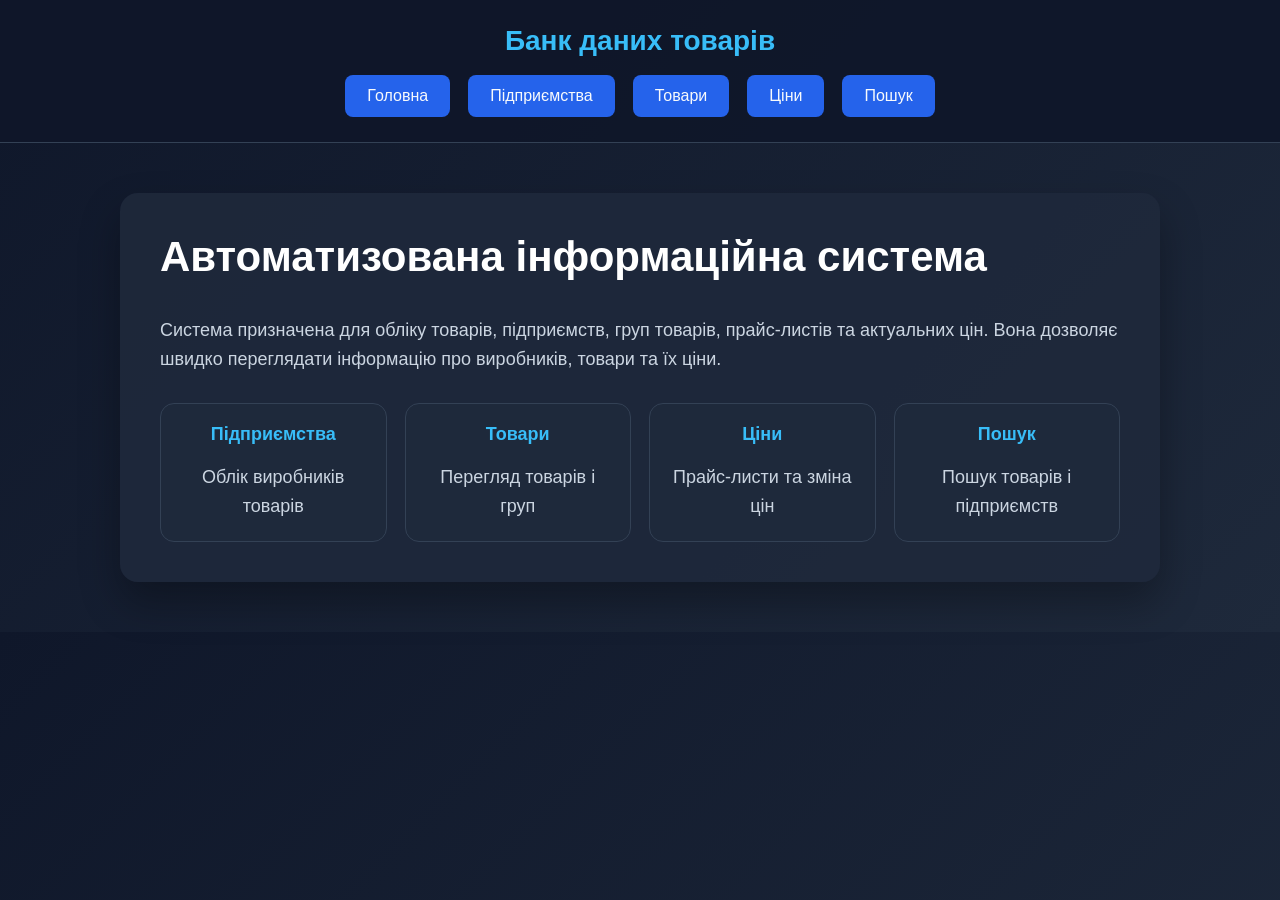
<file: index.html>
<!DOCTYPE html>
<html lang="uk">
<head>
    <meta charset="UTF-8">
    <title>Банк даних товарів</title>
    <link rel="stylesheet" href="style.css">
</head>
<body>

    <header class="header">
        <div class="logo">Банк даних товарів</div>

        <nav>
            <a href="index.html">Головна</a>
            <a href="enterprises.html">Підприємства</a>
            <a href="products.html">Товари</a>
            <a href="prices.html">Ціни</a>
            <a href="search.html">Пошук</a>
        </nav>
    </header>

    <main class="container">
        <section class="hero">
            <h1>Автоматизована інформаційна система</h1>

            <p>
                Система призначена для обліку товарів, підприємств, груп товарів,
                прайс-листів та актуальних цін. Вона дозволяє швидко переглядати
                інформацію про виробників, товари та їх ціни.
            </p>

            <div class="cards">
                <div class="card">
                    <h3>Підприємства</h3>
                    <p>Облік виробників товарів</p>
                </div>

                <div class="card">
                    <h3>Товари</h3>
                    <p>Перегляд товарів і груп</p>
                </div>

                <div class="card">
                    <h3>Ціни</h3>
                    <p>Прайс-листи та зміна цін</p>
                </div>

                <div class="card">
                    <h3>Пошук</h3>
                    <p>Пошук товарів і підприємств</p>
                </div>
            </div>
        </section>
    </main>

</body>
</html>
</file>
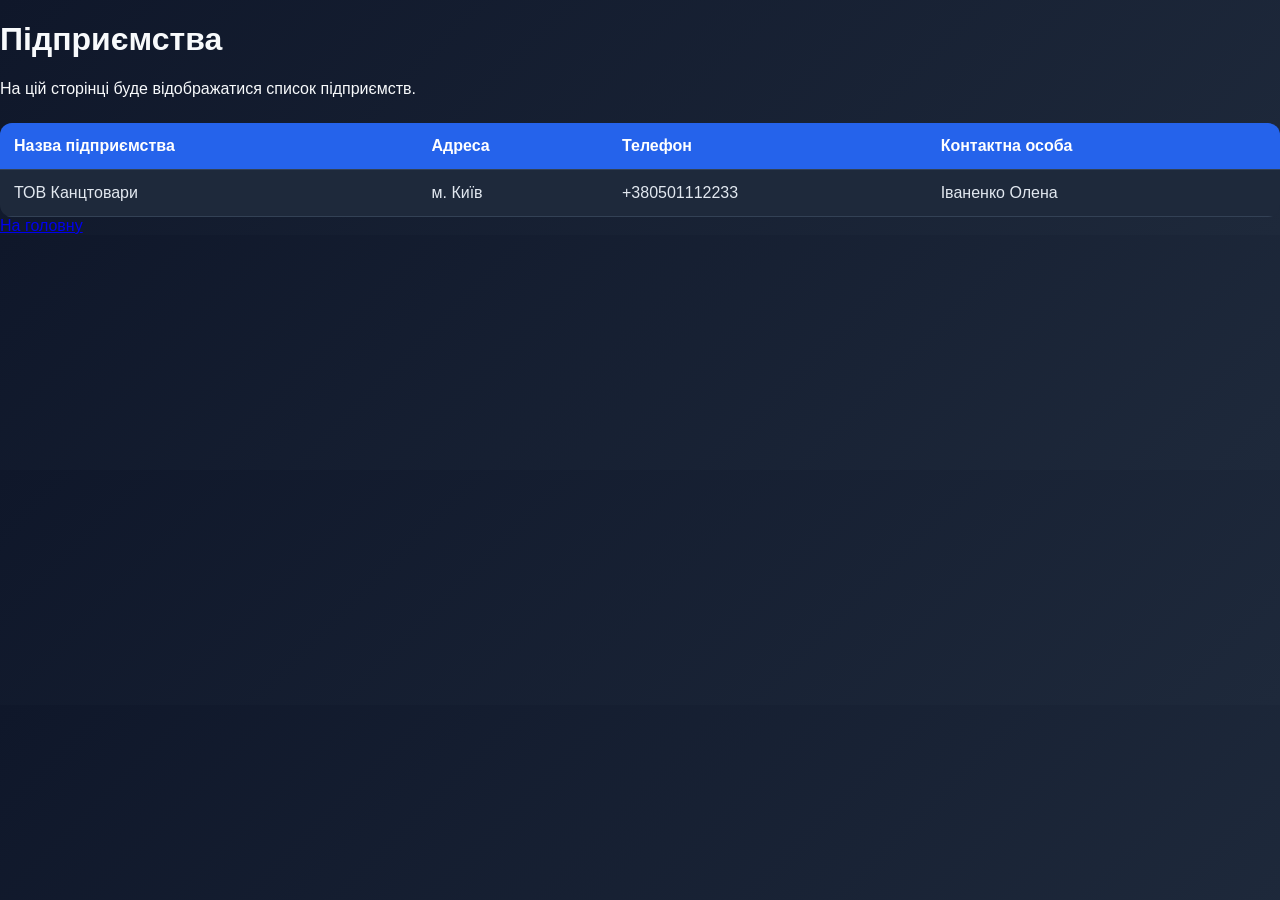
<file: enterprises.html>
<!DOCTYPE html>
<html lang="uk">
<head>
    <meta charset="UTF-8">
    <title>Підприємства</title>
    <link rel="stylesheet" href="style.css">
</head>
<body>
    <h1>Підприємства</h1>

    <p>На цій сторінці буде відображатися список підприємств.</p>

    <table>
        <tr>
            <th>Назва підприємства</th>
            <th>Адреса</th>
            <th>Телефон</th>
            <th>Контактна особа</th>
        </tr>
        <tr>
            <td>ТОВ Канцтовари</td>
            <td>м. Київ</td>
            <td>+380501112233</td>
            <td>Іваненко Олена</td>
        </tr>
    </table>

    <a href="index.html">На головну</a>
</body>
</html>
</file>
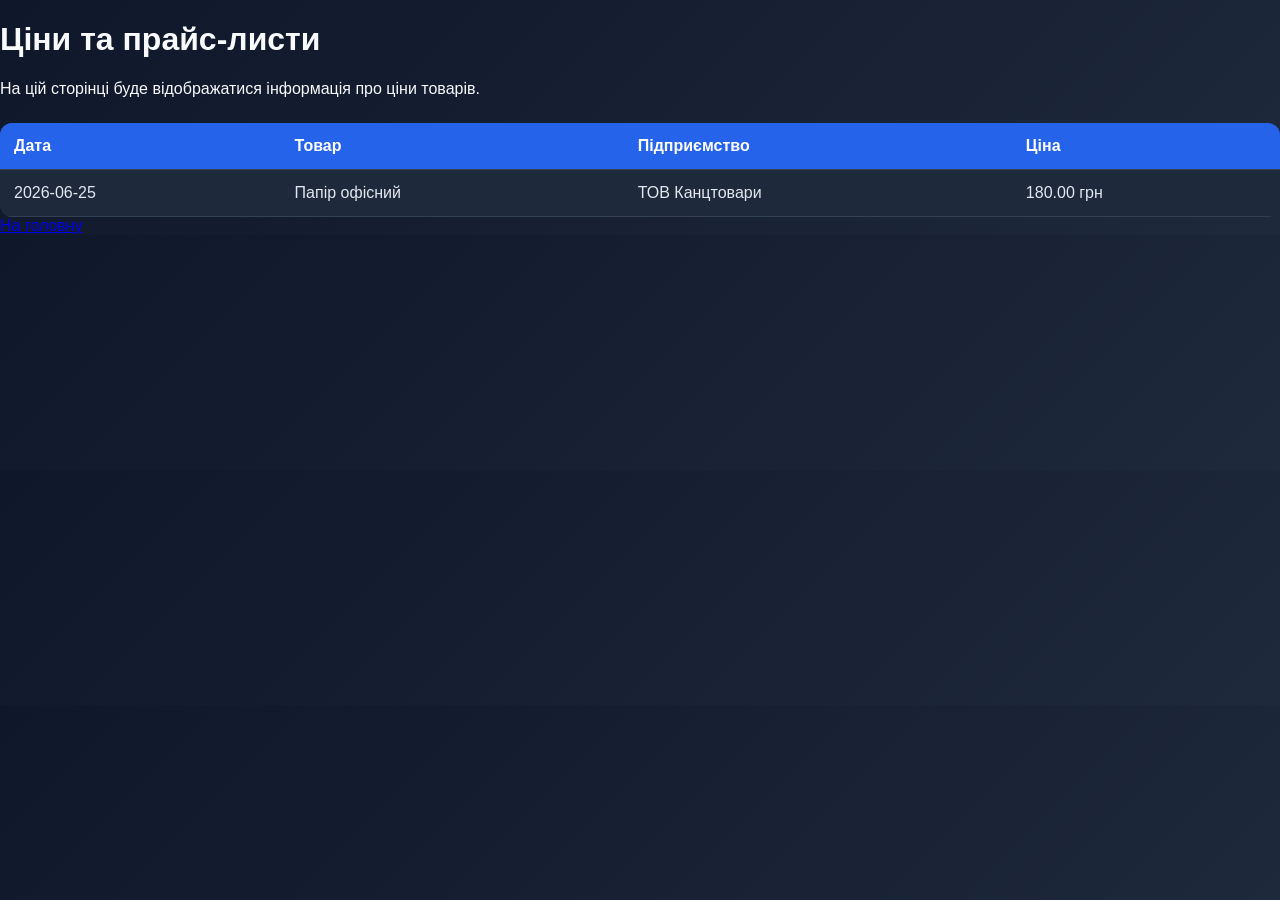
<file: prices.html>
<!DOCTYPE html>
<html lang="uk">
<head>
    <meta charset="UTF-8">
    <title>Ціни та прайс-листи</title>
    <link rel="stylesheet" href="style.css">
</head>
<body>
    <h1>Ціни та прайс-листи</h1>

    <p>На цій сторінці буде відображатися інформація про ціни товарів.</p>

    <table>
        <tr>
            <th>Дата</th>
            <th>Товар</th>
            <th>Підприємство</th>
            <th>Ціна</th>
        </tr>
        <tr>
            <td>2026-06-25</td>
            <td>Папір офісний</td>
            <td>ТОВ Канцтовари</td>
            <td>180.00 грн</td>
        </tr>
    </table>

    <a href="index.html">На головну</a>
</body>
</html>
</file>
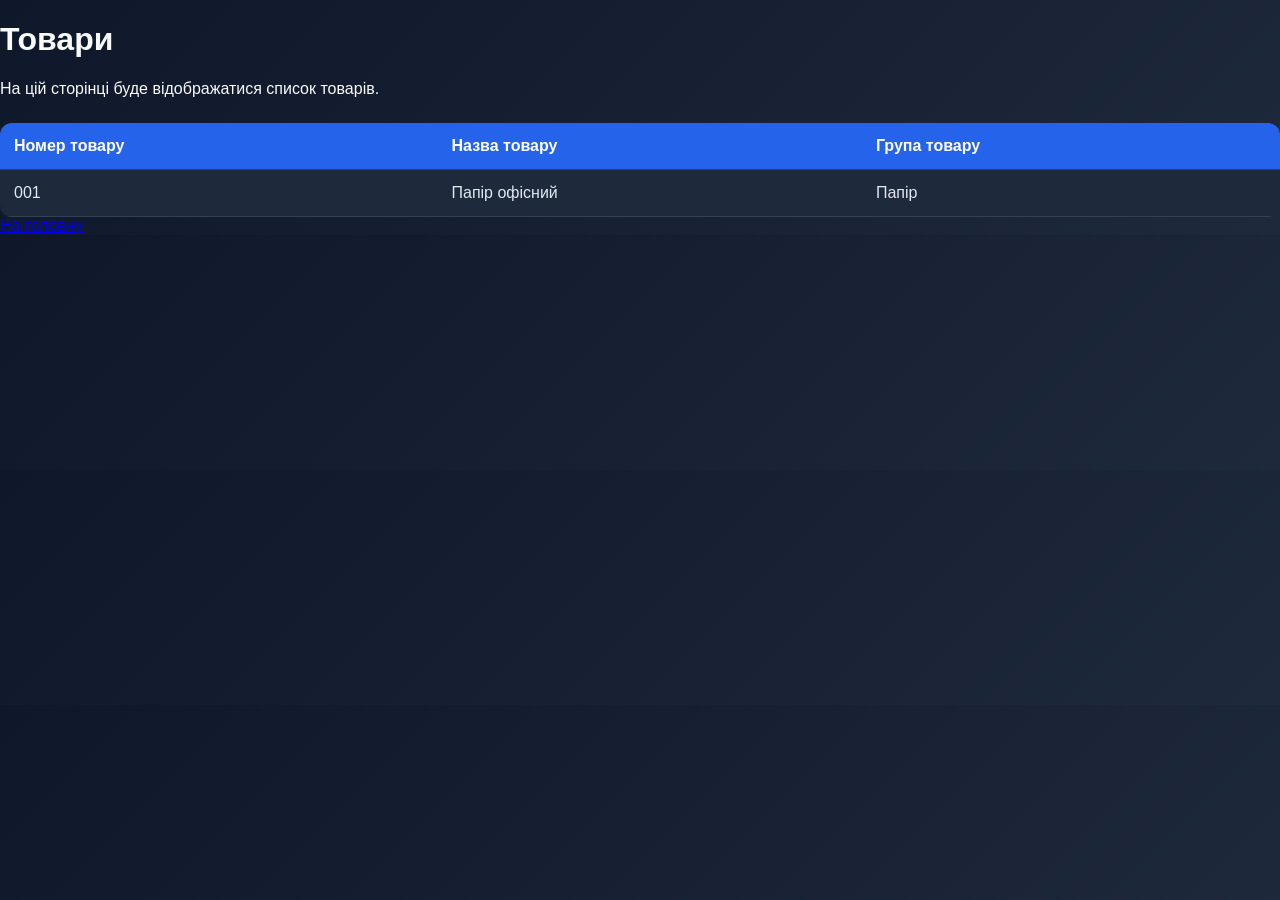
<file: products.html>
<!DOCTYPE html>
<html lang="uk">
<head>
    <meta charset="UTF-8">
    <title>Товари</title>
    <link rel="stylesheet" href="style.css">
</head>
<body>
    <h1>Товари</h1>

    <p>На цій сторінці буде відображатися список товарів.</p>

    <table>
        <tr>
            <th>Номер товару</th>
            <th>Назва товару</th>
            <th>Група товару</th>
        </tr>
        <tr>
            <td>001</td>
            <td>Папір офісний</td>
            <td>Папір</td>
        </tr>
    </table>

    <a href="index.html">На головну</a>
</body>
</html>
</file>
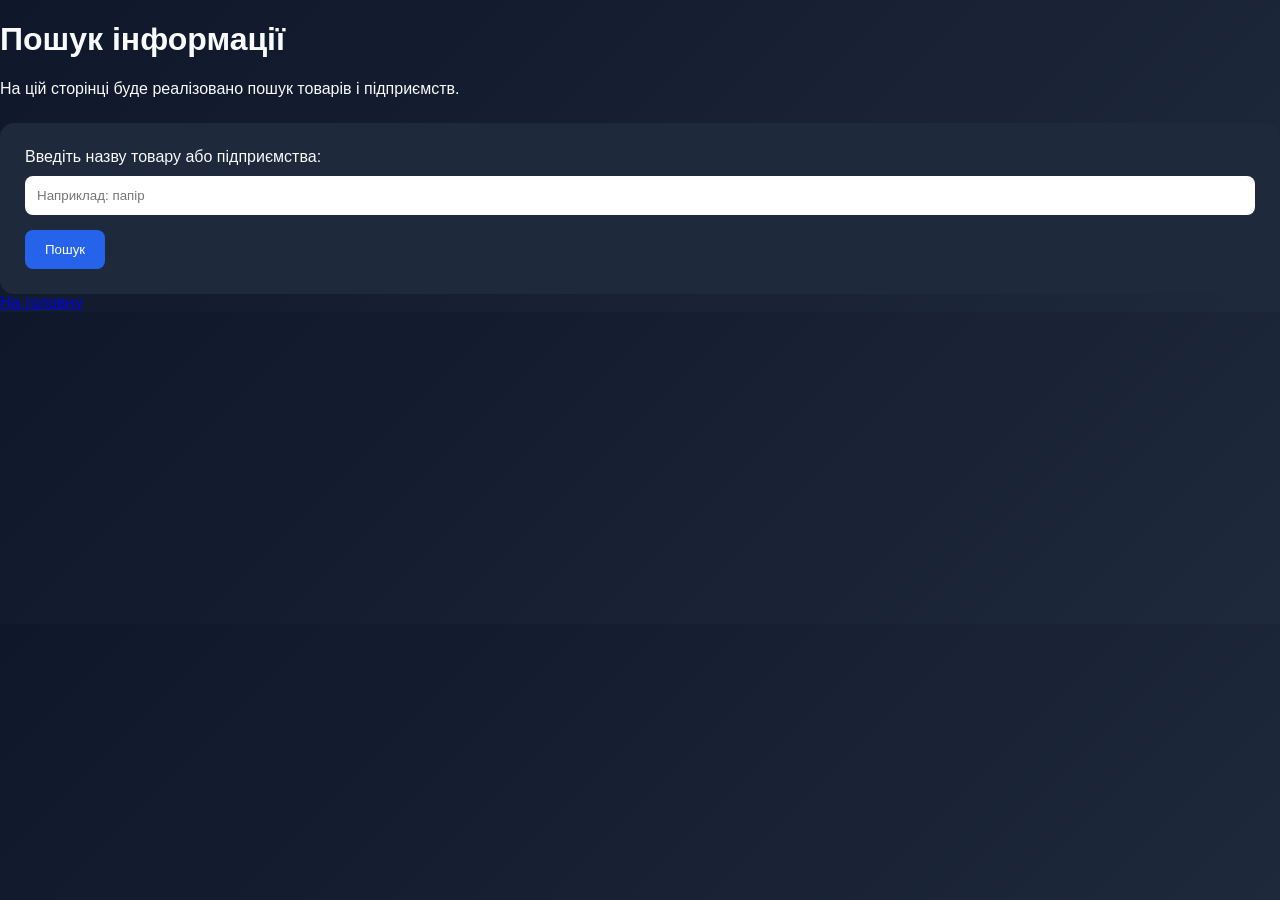
<file: search.html>
<!DOCTYPE html>
<html lang="uk">
<head>
    <meta charset="UTF-8">
    <title>Пошук</title>
    <link rel="stylesheet" href="style.css">
</head>
<body>
    <h1>Пошук інформації</h1>

    <p>На цій сторінці буде реалізовано пошук товарів і підприємств.</p>

    <form>
        <label for="search">Введіть назву товару або підприємства:</label>
        <input type="text" id="search" placeholder="Наприклад: папір">
        <button type="button">Пошук</button>
    </form>

    <a href="index.html">На головну</a>
</body>
</html>
</file>
<file: style.css>
* {
    box-sizing: border-box;
}

body {
    margin: 0;
    font-family: Arial, sans-serif;
    background: linear-gradient(135deg, #0f172a, #1e293b);
    color: #f8fafc;
}

.header {
    background-color: rgba(15, 23, 42, 0.95);
    padding: 25px 60px;
    border-bottom: 1px solid #334155;
    text-align: center;
}

.logo {
    font-size: 28px;
    font-weight: bold;
    color: #38bdf8;
    margin-bottom: 18px;
}

nav {
    display: flex;
    justify-content: center;
    gap: 18px;
    flex-wrap: wrap;
}

nav a {
    display: inline-block;
    padding: 12px 22px;
    color: #f8fafc;
    text-decoration: none;
    background-color: #2563eb;
    border-radius: 8px;
}

nav a:hover {
    background-color: #1d4ed8;
}

.container {
    max-width: 1100px;
    margin: 50px auto;
    padding: 0 30px;
}

.hero {
    background-color: rgba(30, 41, 59, 0.9);
    padding: 40px;
    border-radius: 18px;
    box-shadow: 0 20px 40px rgba(0, 0, 0, 0.3);
}

.hero h1 {
    margin-top: 0;
    font-size: 42px;
    color: #ffffff;
}

.hero p {
    font-size: 18px;
    line-height: 1.6;
    color: #cbd5e1;
}

.cards {
    display: grid;
    grid-template-columns: repeat(4, 1fr);
    gap: 18px;
    margin-top: 30px;
}

.card {
    background-color: #1e293b;
    border: 1px solid #334155;
    border-radius: 14px;
    padding: 20px;
    text-align: center;
}

.card h3 {
    margin: 0;
    font-size: 18px;
    color: #38bdf8;
}

.card p {
    margin-bottom: 0;
    color: #cbd5e1;
}

table {
    width: 100%;
    border-collapse: collapse;
    margin-top: 25px;
    background-color: #1e293b;
    border-radius: 12px;
    overflow: hidden;
}

th, td {
    padding: 14px;
    border-bottom: 1px solid #334155;
    text-align: left;
}

th {
    background-color: #2563eb;
    color: white;
}

td {
    color: #e2e8f0;
}

form {
    background-color: #1e293b;
    padding: 25px;
    border-radius: 14px;
    margin-top: 25px;
}

input {
    width: 100%;
    padding: 12px;
    margin-top: 10px;
    margin-bottom: 15px;
    border: none;
    border-radius: 8px;
}

button {
    padding: 12px 20px;
    background-color: #2563eb;
    color: white;
    border: none;
    border-radius: 8px;
    cursor: pointer;
}

button:hover {
    background-color: #1d4ed8;
}

.back-link {
    display: inline-block;
    margin-top: 25px;
    color: #38bdf8;
    text-decoration: none;
}
</file>
